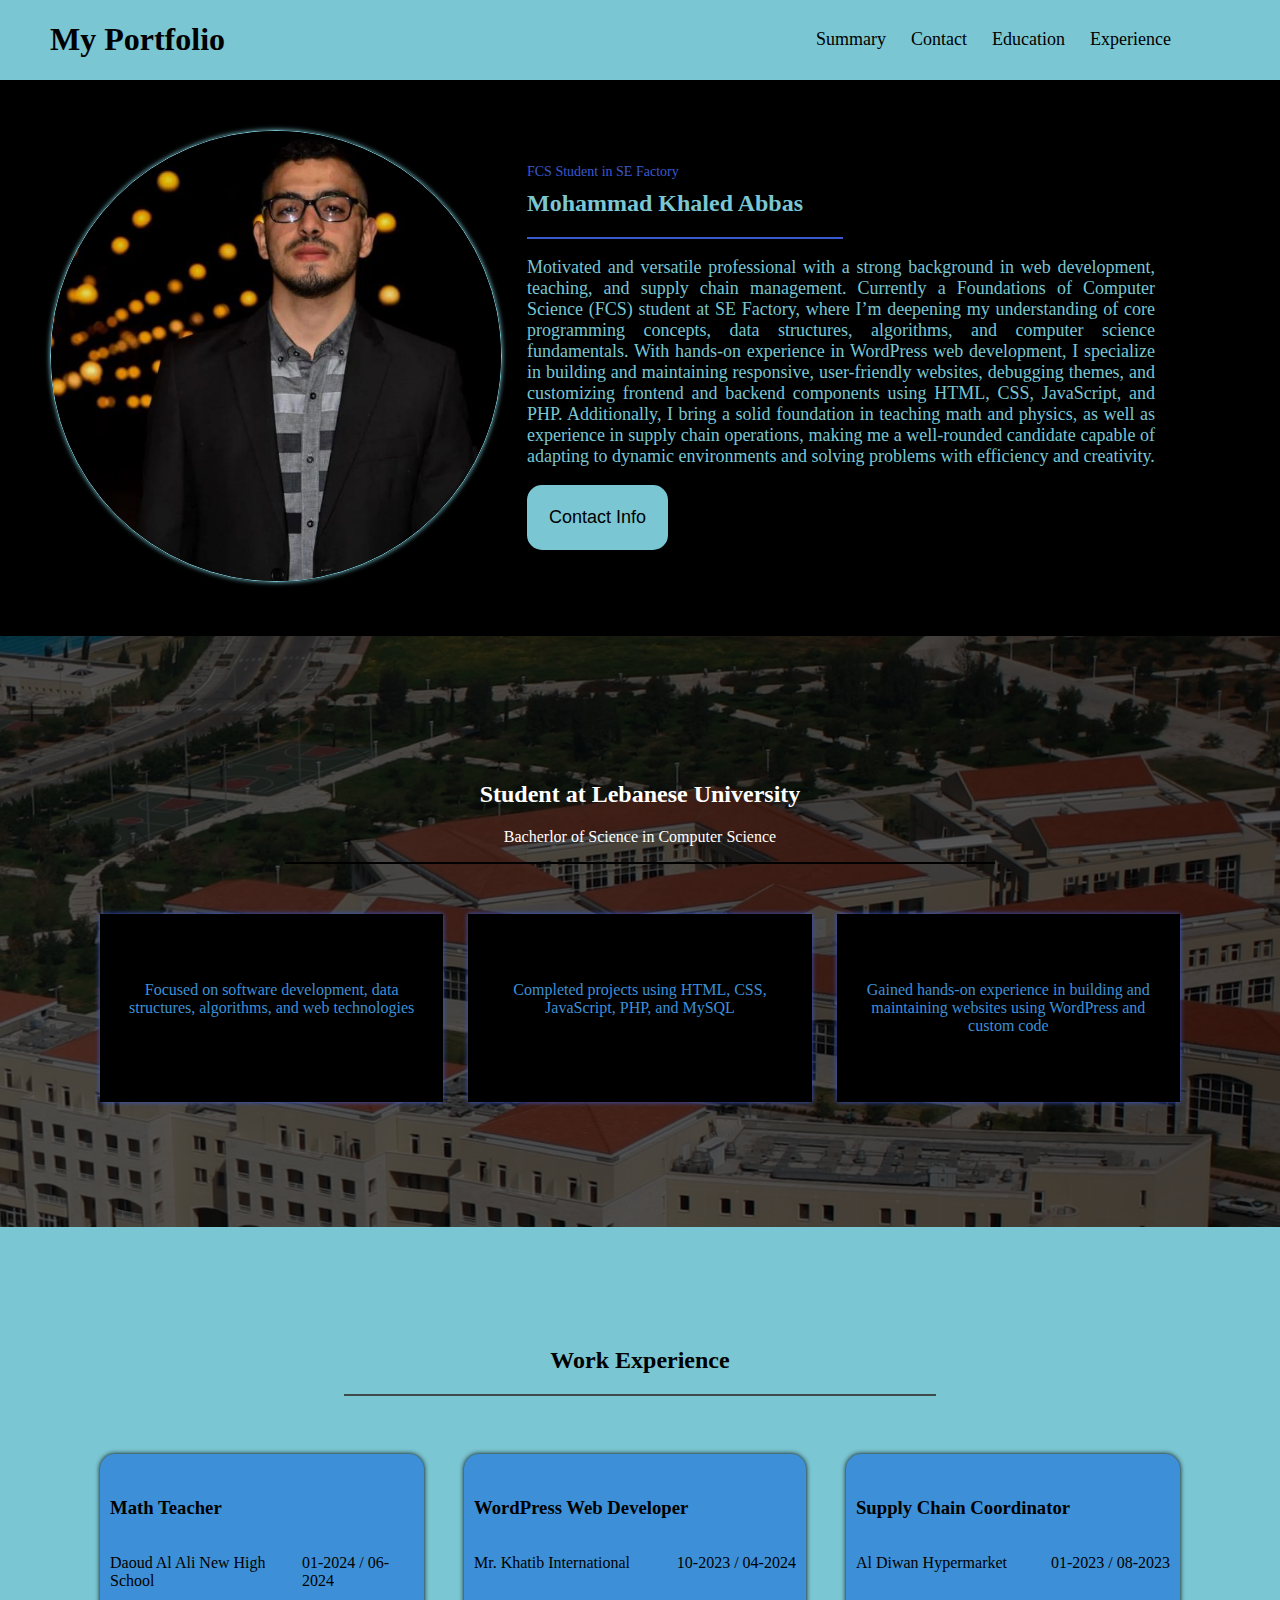
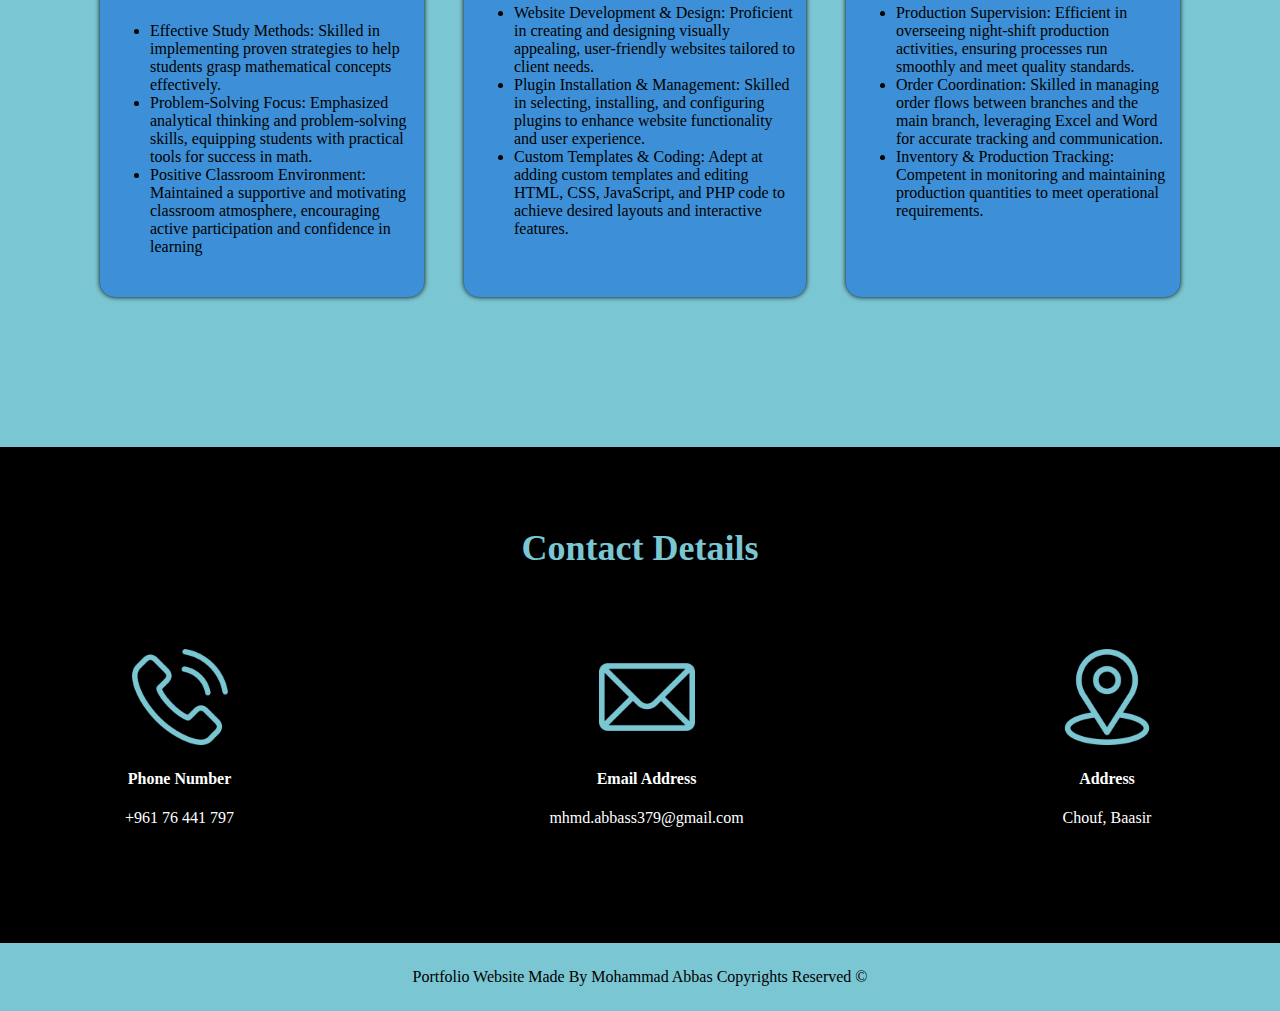
<file: index.html>
<!DOCTYPE html>
<html lang="en">
<head>
    <meta charset="UTF-8">
    <meta name="viewport" content="width=device-width, initial-scale=1.0">
    <title>Mohammad Abbas CV</title>
    <link rel="stylesheet" href="style.css">
</head>
<body>
    <header>
        <h1>My Portfolio</h1>
        <nav>
            <ul id="nav-links">
                <li><a href="#personal-info">Summary</a></li>
                <li><a href="#contact-info">Contact</a></li>
                <li><a href="#education">Education</a></li>
                <li><a href="#experience">Experience</a></li>
            </ul>
        </nav>
    </header>

    <main>
        <section id="personal-info">
            <div id="img-container"><img src="./Images/Profile Pic.jpg" alt="Profile Pic"></div>
            <div id="summary">
                <p>FCS Student in SE Factory</p>
                <h2>Mohammad Khaled Abbas</h2>
                <hr>
                <p>Motivated and versatile professional with a strong background in web development, teaching, and supply chain management.
                Currently a Foundations of Computer Science (FCS) student at SE Factory, where I’m deepening my understanding of core
                programming concepts, data structures, algorithms, and computer science fundamentals. With hands-on experience in
                WordPress web development, I specialize in building and maintaining responsive, user-friendly websites, debugging
                themes, and customizing frontend and backend components using HTML, CSS, JavaScript, and PHP. Additionally, I bring a
                solid foundation in teaching math and physics, as well as experience in supply chain operations, making me a
                well-rounded candidate capable of adapting to dynamic environments and solving problems with efficiency and creativity.</p>
                <button id="info-btn"><a href="#contact-info">Contact Info</a></button>
            </div>
        </section>

        <section id="education">
            <h2>Student at Lebanese University</h2>
            <p>Bacherlor of Science in Computer Science</p>
            <hr>
            <section id="objectives">
                <div class="objective">
                    <p>Focused on software development, data structures, algorithms, and web technologies</p>
                </div>
                <div class="objective">
                    <p>Completed projects using HTML, CSS, JavaScript, PHP, and MySQL</p>
                </div>
                <div class="objective">
                    <p>Gained hands-on experience in building and maintaining websites using WordPress and custom code</p>
                </div>
            </section>
        </section>

        <section id="experience">
            <h2>Work Experience</h2>
            <hr>
            <section id="works">
            <div id="math" class="work">
                <h3>Math Teacher</h3>
                <div class="place-time">
                    <p>Daoud Al Ali New High School</p>
                    <p>01-2024 / 06-2024</p>
                </div>
                <ul>
                    <li>Effective Study Methods: Skilled in implementing proven strategies to help students grasp mathematical concepts
                    effectively.</li>
                    <li>Problem-Solving Focus: Emphasized analytical thinking and problem-solving skills, equipping students with practical
                    tools for success in math.</li>
                    <li>Positive Classroom Environment: Maintained a supportive and motivating classroom atmosphere, encouraging active
                    participation and confidence in learning</li>
                </ul>
            </div>
            <div id="web" class="work">
                <h3>WordPress Web Developer</h3>
                <div class="place-time">
                    <p>Mr. Khatib International</p>
                    <p>10-2023 / 04-2024</p>
                </div>
                <ul>
                    <li>Website Development & Design: Proficient in creating and designing visually appealing, user-friendly websites tailored
                    to client needs.</li>
                    <li>Plugin Installation & Management: Skilled in selecting, installing, and configuring plugins to enhance website
                    functionality and user experience.</li>
                    <li>Custom Templates & Coding: Adept at adding custom templates and editing HTML, CSS, JavaScript, and PHP code to achieve
                    desired layouts and interactive features.</li>
                </ul>
            </div>
            <div id="supply-chain" class="work">
                <h3>Supply Chain Coordinator</h3>
                <div class="place-time">
                    <p>Al Diwan Hypermarket</p>
                    <p>01-2023 / 08-2023</p>
                </div>
                <ul>
                    <li>Production Supervision: Efficient in overseeing night-shift production activities, ensuring processes run smoothly and
                    meet quality standards.</li>
                    <li>Order Coordination: Skilled in managing order flows between branches and the main branch, leveraging Excel and Word for
                    accurate tracking and communication.</li>
                    <li>Inventory & Production Tracking: Competent in monitoring and maintaining production quantities to meet operational
                    requirements.</li>
                </ul>
            </div>
            </section>
        </section>

        <section id="contact-info">
            <h2>Contact Details</h2>
            <div id="info">
                <div class="info-card">
                    <img src="Images/Phone.png" alt="phone">
                    <h4>Phone Number</h4>
                    <p>+961 76 441 797</p>
                </div>
                <div class="info-card">
                    <img src="Images/Mail.png" alt="mail">
                    <h4>Email Address</h4>
                    <p>mhmd.abbass379@gmail.com</p>
                </div>
                <div class="info-card">
                    <img src="Images/Location.png" alt="address">
                    <h4>Address</h4>
                    <p>Chouf, Baasir</p>
                </div>
            </div>
        </section>
    </main>

    <footer>
        Portfolio Website Made By Mohammad Abbas Copyrights Reserved &copy;
    </footer>
</body>
</html>
</file>
<file: style.css>
@keyframes slide-left {
    from {
        transform: translateX(75%);
    }

    to {
        transform: translateX(0%);
    }
}

@keyframes slide-right {
    from {
        transform: translateX(-75%);
    }

    to {
        transform: translateX(0%);
    }
}

@keyframes slide-up {
    from {
        transform: translateY(75%);
    }

    to {
        transform: translateY(0%);
    }
}

@keyframes slide-down {
    from {
        transform: translateY(-75%);
    }

    to {
        transform: translateY(0);
    }
}

body{
    padding: 0;
    margin: 0;
    background-color: black;
}

a{
    text-decoration: none;
    color: black;
}

header{
    display: flex;
    flex-direction: row;
    justify-content: space-between;
    align-items: center;
    background-color: #7AC6D2;
    color: black;
    padding: 0px 50px;

}

nav{
    margin-right: 5%;
}

#nav-links{
    display: flex;
    flex-direction: row;
    justify-content: start;
    align-items: center;
    column-gap: 25px;
    list-style: none;
    margin-left: 25px;
}

#nav-links a{
    
    font-size: 18px;
}

#nav-links li:hover{
    transform: translateY(-5px);
    transition-duration: 0.5s;
}

#nav-links a:hover {
    color: #3A59D1;
}

#personal-info{
    display: flex;
    flex-direction: row;
    justify-content: space-around;
    padding: 50px;    
}

#img-container{
    flex: 1;
}

#img-container img{
    width: 450px;
    height: 450px;
    border: 1px solid #7AC6D2;
    box-shadow: 0px 0px 5px #7AC6D2;
    border-radius: 50%;
    animation: 3s slide-right;
}

#summary{
    padding: 20px 75px 0 25px;
    animation: 3s slide-left;
    flex: 2;
    color: #7AC6D2;
}

#summary p:nth-of-type(1){
    margin-bottom: -10px;
    padding: 0;
    color: #3A59D1;
    font-size: 14px;
}

#summary hr{
    border: 1px solid #3A59D1;
    width: 50%;
    margin: 0;
    color: #7AC6D2;
}

#summary p:nth-of-type(2){
    font-size: 18px;
    text-align: justify;
}

#info-btn{
    background-color: #7ac6d3;
    padding: 20px;
    font-size: 18px;
    border: 2px solid #7ac6d3;
    border-radius: 15px;
}

#info-btn:hover{
    background-color: white;
    transition-duration: 0.5s;
}

#info-btn a{
    color: black;
}

#education{
    background-image: url(./Images/LU.png);
    background-position: center;
    background-size: cover;
    background-repeat: no-repeat;
    padding: 125px 50px;
    color: white;
    text-align: center;
}

#education hr{
    border: 1px solid black;
    width: 60%;
}

#objectives{
    display: flex;
    flex-direction: row;
    justify-content: space-evenly;
    column-gap: 25px;
    padding: 0 50px;
    margin-top: 50px;
}

.objective{
    background-color: black;
    color: #3D90D7;
    padding: 50px 25px;
    font-size: 16px;
    flex: 1;
    border: 1px solid black;
    box-shadow: 0px 0px 5px #3A59D1;
    animation: 3s slide-up;
}

.objective:hover{
    scale: 1.1;
}

#experience{
    padding: 100px 50px;
    background-color: #7AC6D2;
}

#experience h2{
    text-align: center;
}

#experience hr {
    text-align: center;
    border: 1px solid #3e4949;
    width: 50%;
}

#works{
    display: flex;
    flex-direction: row;
    justify-content: space-between;
    column-gap: 40px;
    padding: 50px;
}

.work{
    padding: 25px 10px;
    border-radius: 15px;
    box-shadow: 0px 0px 5px black;
    max-height: 100%;
    background-color: #3D90D7;
}

.work:hover{
    scale: 1.1;
}

.place-time{
    display: flex;
    flex-direction: row;
    justify-content: space-between;
}

#contact-info{
    color: white;
    text-align: center;
    padding: 50px 25px;
}

#contact-info h2{
    color: #7ac6d3;
    font-size: 36px;
}

#contact-info img{
    width: 96px;
}

#info{
    display: flex;
    flex-direction: row;
    justify-content: space-between;
    align-items: center;
    padding: 50px 100px;
}

footer{
    background-color: #7ac6d3;
    padding: 25px;
    text-align: center;
}


@media only screen and (max-width: 768px){

    header h1{
        display: none;
    }

    nav {
        margin-right: 0;
    }

    #nav-links {
        margin-left: 0px;
    }

    #personal-info {
        flex-direction: column;
        padding: 35px;
    }

    #img-container {
        flex: 0;
        padding: 10px;
    }

    #img-container img {
        width: 400px;
        height: 400px;
    }

    #summary {
        padding: 0 10px;
        flex: 1;
    }

    #summary hr {
        width: 75%;
    }

    #info-btn {
        padding: 15px;
        font-size: 16px;
    }

    #education {
        padding: 75px 50px;
    }

    #education hr {
        border: 1px solid white;
        width: 80%;
    }

    #objectives {
        flex-direction: column;
        row-gap: 15px;
        padding: 0 50px;
    }

    .objective {
        padding: 50px;
    }

    #experience {
        padding: 75px 50px;
        background-color: #7AC6D2;
    }

    #experience hr {
        width: 60%;
    }

    #works {
        flex-direction: column;
        row-gap: 25px;
        padding: 25px;
    }

    .work {
        padding: 25px;
    }

    #info {
        flex-direction: column;
        row-gap: 15px;
    }

}
</file>
